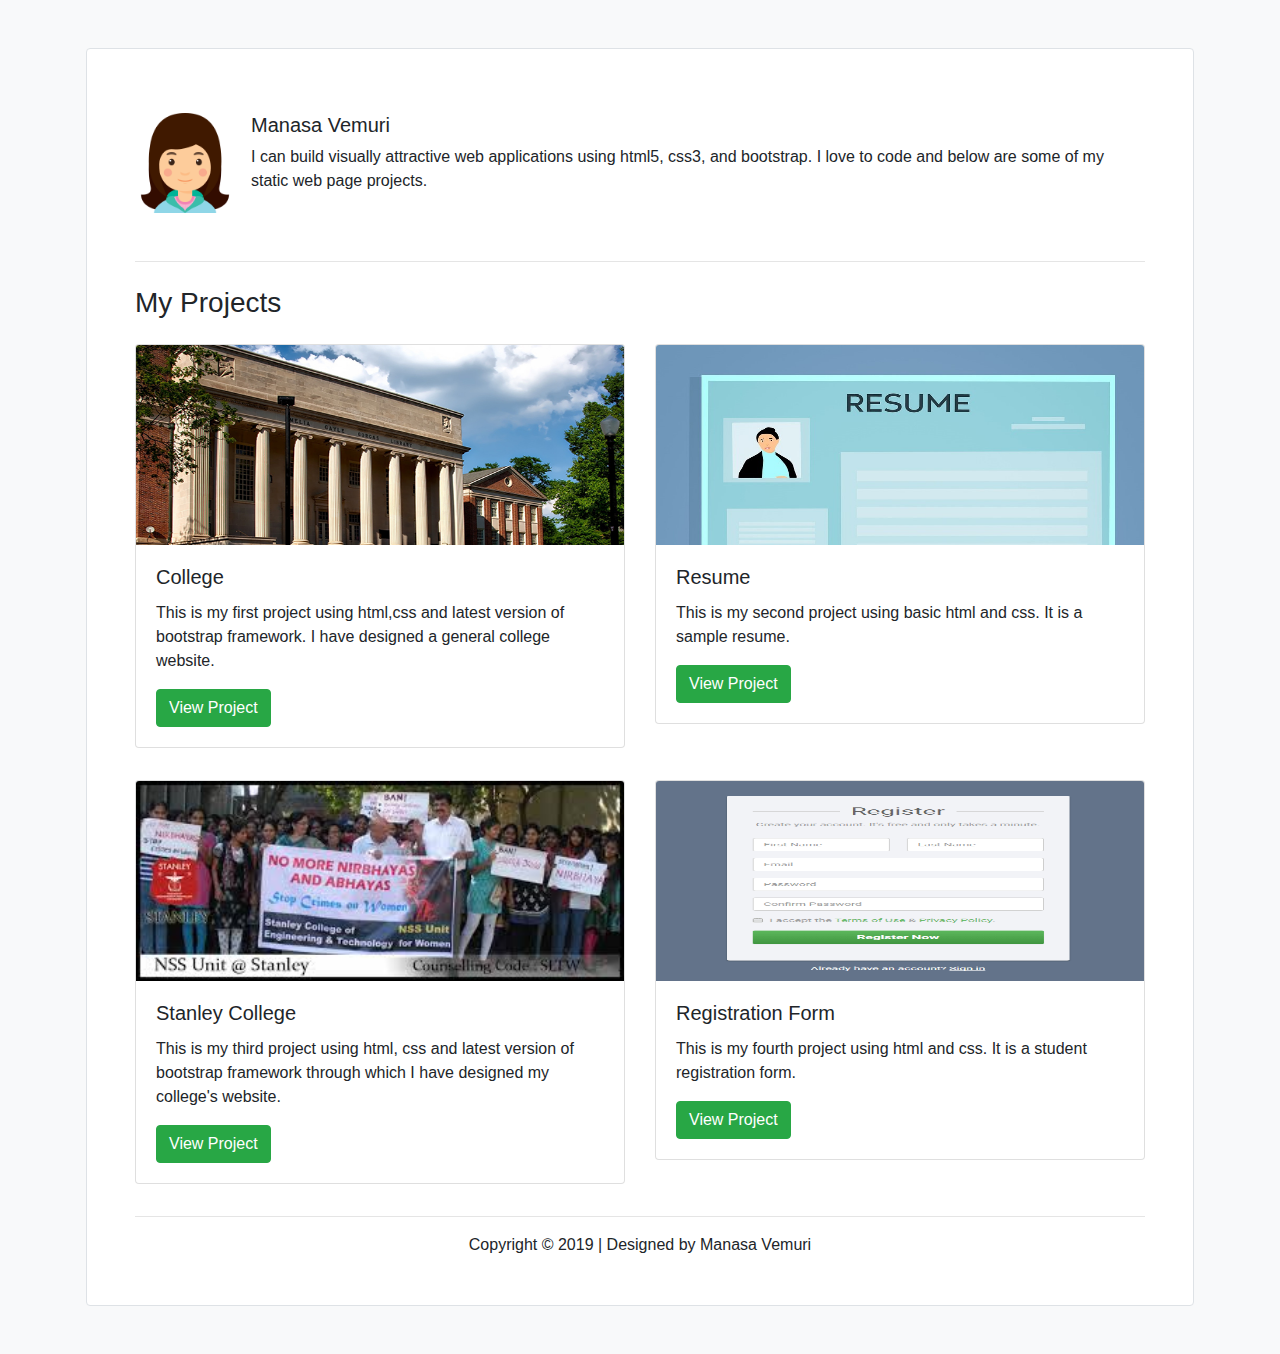
<file: index.html>
<!DOCTYPE html>
<html lang="en">
  <head>
    <meta charset="UTF-8" />
    <meta name="viewport" content="width=device-width, initial-scale=1.0" />
    <meta http-equiv="X-UA-Compatible" content="ie=edge" />
    <meta name="description" content="This is the list of my projects" />

    <!-- Bootstrap css -->
    <link rel="stylesheet" href="css/bootstrap.min.css" />

    <title>My Static Web Pages</title>
  </head>
  <body class="bg-light">
    <div class="container" style="padding:0px">
      <div class="bg-white border p-3 p-md-5 m-3 mt-md-5 mb-md-5 rounded">
        <div class="media mb-5 mt-3">
          <!-- Image for profile -->
          <img src="images/girl.png" class="mr-3" width="100px" />
          <div class="media-body">
            <h5 class="mt-0">Manasa Vemuri</h5>
            I can build visually attractive web applications using
            html5, css3, and bootstrap. I love to code and below are some of my static web page projects.
          </div>
        </div>
        <hr />
        <div class="projects mt-4">
          <h3 class="projects_heading">My Projects</h3>

          <div class="row">
            
                        <div class="col-12 col-md-6">
              <div class="card mb-2 mt-2 mb-md-3 mt-md-3">
                <img
                  src="images/college.jpg"
                  class="card-img-top"
                  height="200px"
                />
                <div class="card-body">
                  <h5 class="card-title">College</h5>
                  <p class="card-text">
                    This is my first project using html,css and latest version of bootstrap framework. I have designed a general college website.
                  </p>
                  <a
                    href="projects/college/index.html"
                    class="btn btn-success"
                    >View Project</a
                  >
                </div>
              </div>
            </div>
              <div class="col-12 col-md-6">
              <div class="card mb-2 mt-2 mb-md-3 mt-md-3">
                <img
                  src="images/resume.jpg"
                  class="card-img-top"
                  height="200px"
                />
                <div class="card-body">
                  <h5 class="card-title">Resume</h5>
                  <p class="card-text">
                    This is my second project using basic html and css. It is a
                    sample resume.
                  </p>
                  <a href="projects/resume/index.html" class="btn btn-success"
                    >View Project</a
                  >
                </div>
              </div>
            </div>
<div class="col-12 col-md-6">
              <div class="card mb-2 mt-2 mb-md-3 mt-md-3">
                <img
                  src="images\5.jpg"
                  class="card-img-top"
                  height="200px"
                />
                <div class="card-body">
                  <h5 class="card-title">Stanley College</h5>
                  <p class="card-text">
                    This is my third project using html, css and latest version of bootstrap framework through which I have designed my college's website.
                  </p>
                  <a
                    href="projects/Stanley College/clg.html"
                    class="btn btn-success"
                    >View Project</a
                  >
                </div>
              </div>
            </div>
              
              <div class="col-12 col-md-6">
              <div class="card mb-2 mt-2 mb-md-3 mt-md-3">
                <img
                  src="projects/Reg/sr.png"
                  class="card-img-top"
                  height="200px"
                />
                <div class="card-body">
                  <h5 class="card-title">Registration Form</h5>
                  <p class="card-text">
                    This is my fourth project using html and  css. It is a student registration form.
                  </p>
                  <a
                    href="projects/Reg/sr.html"
                    class="btn btn-success"
                    >View Project</a
                  >
                </div>
              </div>
            </div>
           
            
          </div>
        </div>
        <hr />
        <div class="text-center">
          Copyright &copy; 2019 | Designed by Manasa Vemuri
        </div>
      </div>
    </div>
  </body>
</html>
</file>
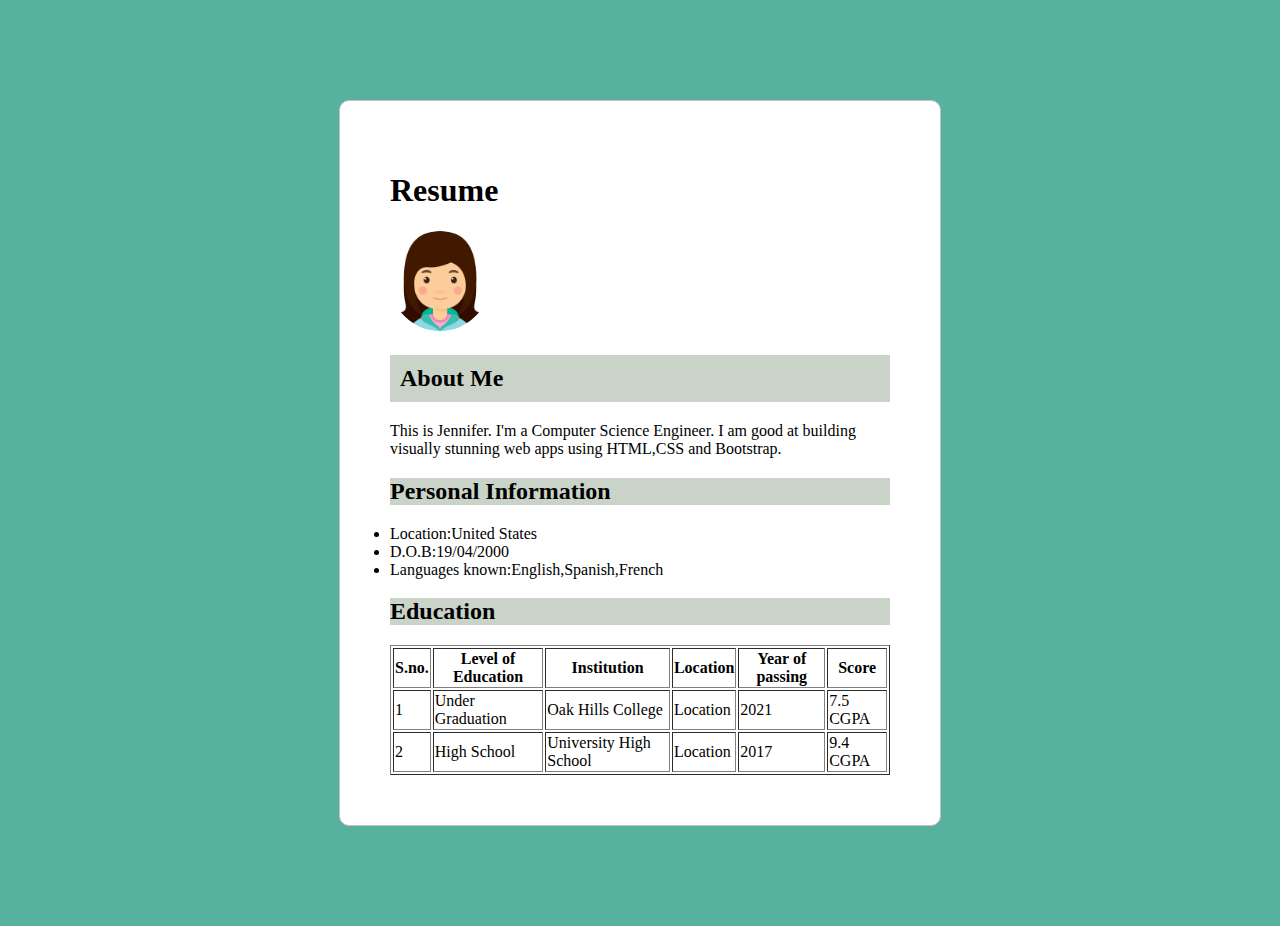
<file: projects/resume/index.html>
<!DOCTYPE html>
<html>
  <head>
    <title>Resume</title>
    <meta charset="utf-8" />
    <meta
      name="description"
      content="This is a sample resume webpage"
    />

    <link rel="stylesheet" type="text/css" href="css/style.css" />
  </head>

  <body>
    <div>
      <div id="box">
        <h1>Resume</h1>
        <img id="image" src="girl.png" />

        <h2 id="about">About Me</h2>
        <p>
          This is Jennifer. I'm a Computer Science Engineer. I am good at
          building visually stunning web apps using HTML,CSS and Bootstrap.
        </p>
          <h2 class="xyz">Personal Information</h2>
          <li>Location:United States</li>
          <li>D.O.B:19/04/2000</li>
            <li>Languages known:English,Spanish,French</li>
        <h2 class="xyz">Education</h2>
         <table border=1>
            <tr>
                <th>S.no.</th>
                <th>Level of Education</th>
                <th>Institution</th>
                <th>Location</th>
                <th>Year of passing</th>
                <th>Score</th>
            </tr>
            <tr>
                <td>1</td>
                <td>Under Graduation</td>
                <td>Oak Hills College</td>
                <td>Location</td>
                <td>2021</td>
                <td>7.5 CGPA</td>
            </tr>
            <tr>
                <td>2</td>
                <td>High School</td>
                <td>University High School</td>
                <td>Location</td>
                <td>2017</td>
                <td>9.4 CGPA</td>
            </tr>
          </table>   
        
      </div>
    </div>
  </body>
</html>
</file>
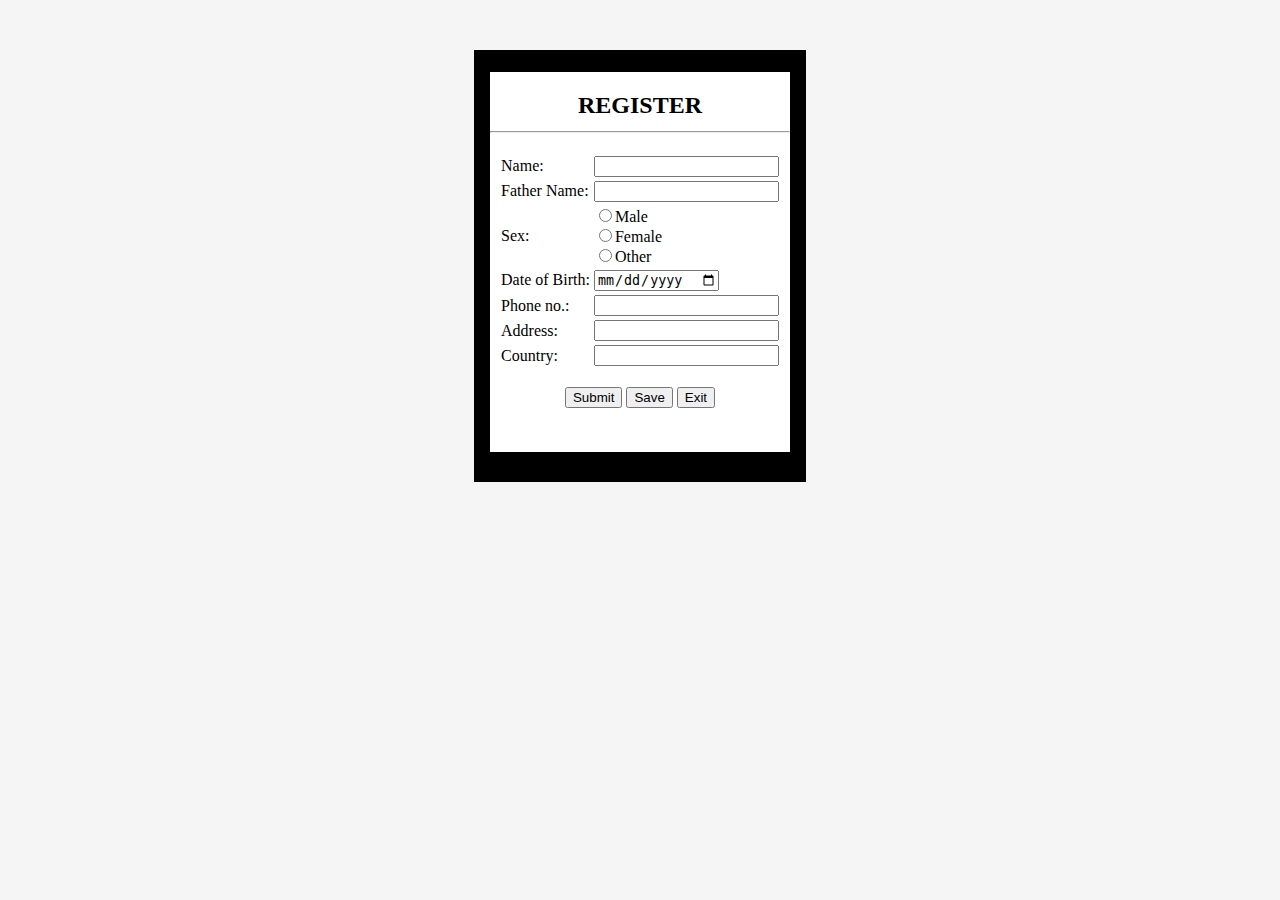
<file: projects/Reg/sr.html>
<!doctype html>
<html>
<head>

<link rel="stylesheet" href="styles.css">
</head>
<body>
    <div style="width:330px;height:430px;border:1px solid #000;background-color: black;margin: auto;margin-top: 50px;margin-bottom:50px;">
<div style="width:300px;height:380px;border:1px solid #000;background-color: white;margin: auto;margin-top: 20px;">
    <h2 style="text-align: center">REGISTER<hr></h2>
<form>
<table style=table align="center">
<tr>
<td>
Name:
</td>
<td>
<input type="text" name="">
</td>
</tr>
<tr>
<td>
Father  Name:
</td>
<td>
<input type="text" name="">
</td>
</tr>
<tr>
<td>
Sex:
</td>
<td>
<input type="radio" name="gender" value="male">Male<br>
<input type="radio" name="gender" value="female">Female<br>
<input type="radio" name="gender" value="other">Other<br>
</td>
</tr>
<tr>
<td>
Date of Birth:
</td>
<td>
<input type="date" name="bday">
</td>
</tr>
<tr>
<td> 
Phone no.:
</td>
<td>
<input type="tel" name="">
</td>
</tr>
<tr>
<td>
Address:
</td>
<td>
<input type="text" name="">
</td>
</tr>
<tr>
<td>
Country:
</td>
<td>
<input type="text" name="">
</td>
</tr>
</table>
<br>
<div style=text align="center">
<input type="submit" value="Submit">
<input type="button" value="Save">
<input type="button" value="Exit">
</div>
</form>
    </div>
</body>
</html>
</file>
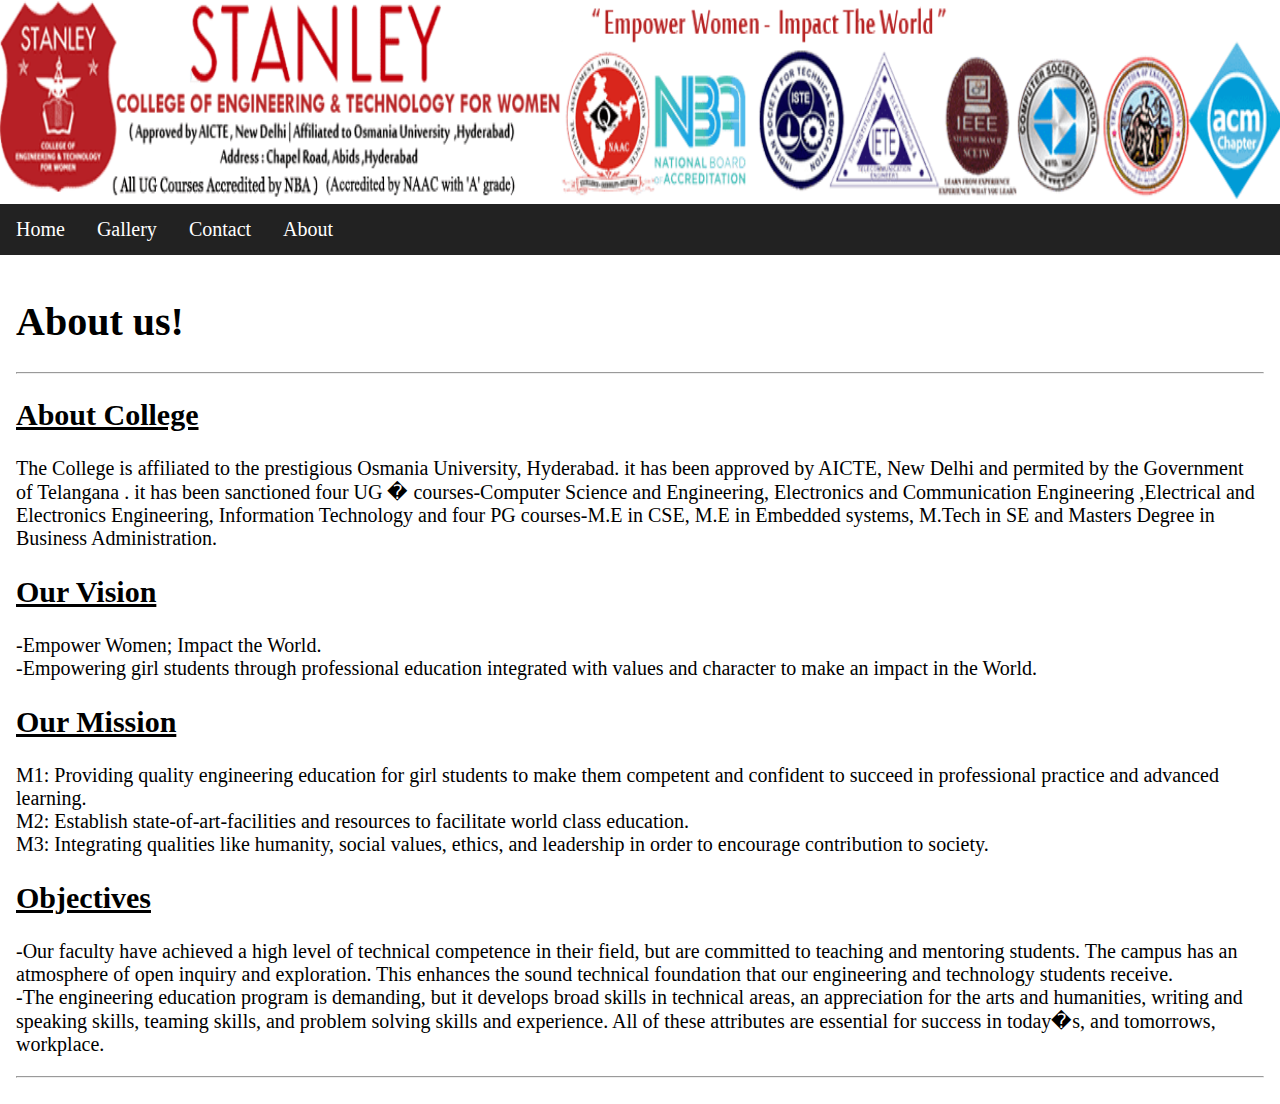
<file: projects/Stanley College/about.html>
<!doctype html>
<head>
<title>College Webpage</title>
<style>
body {
  margin: 0;
}

.topnav {
  overflow: hidden;
  background-color: #222;
}

.topnav a {
  float: left;
  color: #f2f2f2;
  text-align: center;
  padding: 14px 16px;
  text-decoration: none;
  font-size: 20px;
}
.about{
text-decoration: none;
  font-size: 20px;
padding:16px;
background-color:FFE4C4;
}


.topnav a.active {
  color: white;
}
</style>
</head>
<body>
      <img src="images\logo.png" style="width:100%;height:200px">
</body>
<div class="topnav">
  <a class="active" href="clg.html">Home</a>
  <a class="active" href="album.html">Gallery</a>
  <a class="active" href="contact.html">Contact</a>
  <a class="active" href="about.html">About</a>
</div>
<div class="about">
 <h1>About us!</h1>
      <hr>
         <div class="row">
          
          <div class="col-8">
              <u><h2>About College</h2></u>
              <p>     The College is affiliated to the prestigious Osmania University, Hyderabad. it has been approved by AICTE, New Delhi and permited by the Government of Telangana . it has been sanctioned four UG � courses-Computer Science and Engineering, Electronics and Communication Engineering ,Electrical and Electronics Engineering, Information Technology and four PG courses-M.E in CSE, M.E in Embedded systems, M.Tech in SE and Masters Degree in Business Administration.</p>
              <u><h2>Our Vision</h2></u>
              <p> -Empower Women; Impact the World. <br>

-Empowering girl students through professional education integrated with values and character to make an impact in the World.</p>
              <u><h2>Our Mission</h2></u>
              <p>  M1: Providing quality engineering education for girl students to make them competent and confident to succeed in professional practice and advanced learning. <br>

         M2: Establish state-of-art-facilities and resources to facilitate world class education.<br>

         M3: Integrating qualities like humanity, social values, ethics, and leadership in order to encourage contribution to society.

 	 </p>
              <u><h2>Objectives</h2></u>
              <p>-Our faculty have achieved a high level of technical competence in their field, but are committed to teaching and mentoring students. The campus has an atmosphere of open inquiry and exploration. This enhances the sound technical foundation that our engineering and technology students receive. <br>
-The engineering education program is demanding, but it develops broad skills in technical areas, an appreciation for the arts and humanities, writing and speaking skills, teaming skills, and problem solving skills and experience. All of these attributes are essential for success in today�s, and tomorrows, workplace.
 </p>
<hr>
          </div>
</div>
</div>

</body>
</file>
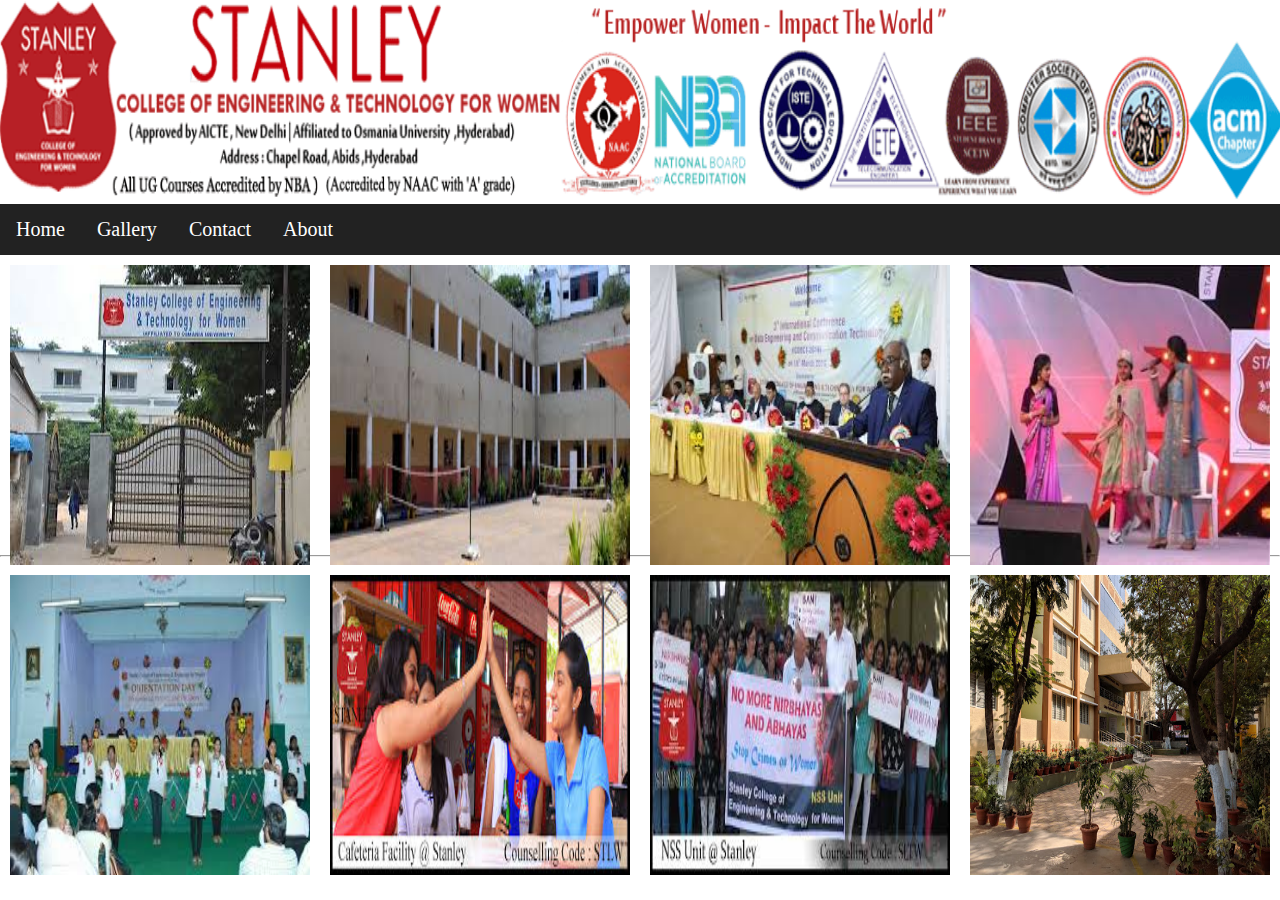
<file: projects/Stanley College/album.html>
<!doctype html>
<head>
<title>College Webpage</title>
<style>
body {
  margin: 0;
}

.topnav {
  overflow: hidden;
  background-color: #222;
}

.topnav a {
  float: left;
  padding: 14px 16px;
  text-decoration: none;
  font-size: 20px;
}

.topnav a.active {
  color: white;
}
* {
  box-sizing: border-box;
}
.column {
  float: left;
  width: 25%;
  padding: 10px;
  height: 300px;
}
</style>
</head>
<body>
      <img src="images\logo.png" style="width:100%;height:200px">
<div class="topnav">
  <a class="active" href="clg.html">Home</a>
  <a class="active" href="album.html">Gallery</a>
  <a class="active" href="contact.html">Contact</a>
  <a class="active" href="about.html">About</a>
</div>
<div class="row">
  <div class="column" >
     <img src="images\3.jpg" style="width:100%;height:300px">
  </div>
  <div class="column" >
     <img src="images\2.jpg" style="width:100%;height:300px">
  </div>
  <div class="column" >
   <img src="images\6.jpg" style="width:100%;height:300px">
  </div>
  <div class="column" >
    <img src="images/7.jpg" style="width:100%;height:300px">
  </div>
</div>
<hr>
<div class="row">
  <div class="column" >
     <img src="images/8.jpg" style="width:100%;height:300px">
  </div>
  <div class="column" >
     <img src="images/4.jpg" style="width:100%;height:300px">
  </div>
  <div class="column" >
   <img src="images/5.jpg" style="width:100%;height:300px">
  </div>
  <div class="column" >
    <img src="images/1.jpg" style="width:100%;height:300px">
  </div>
</div>
</body>
</file>
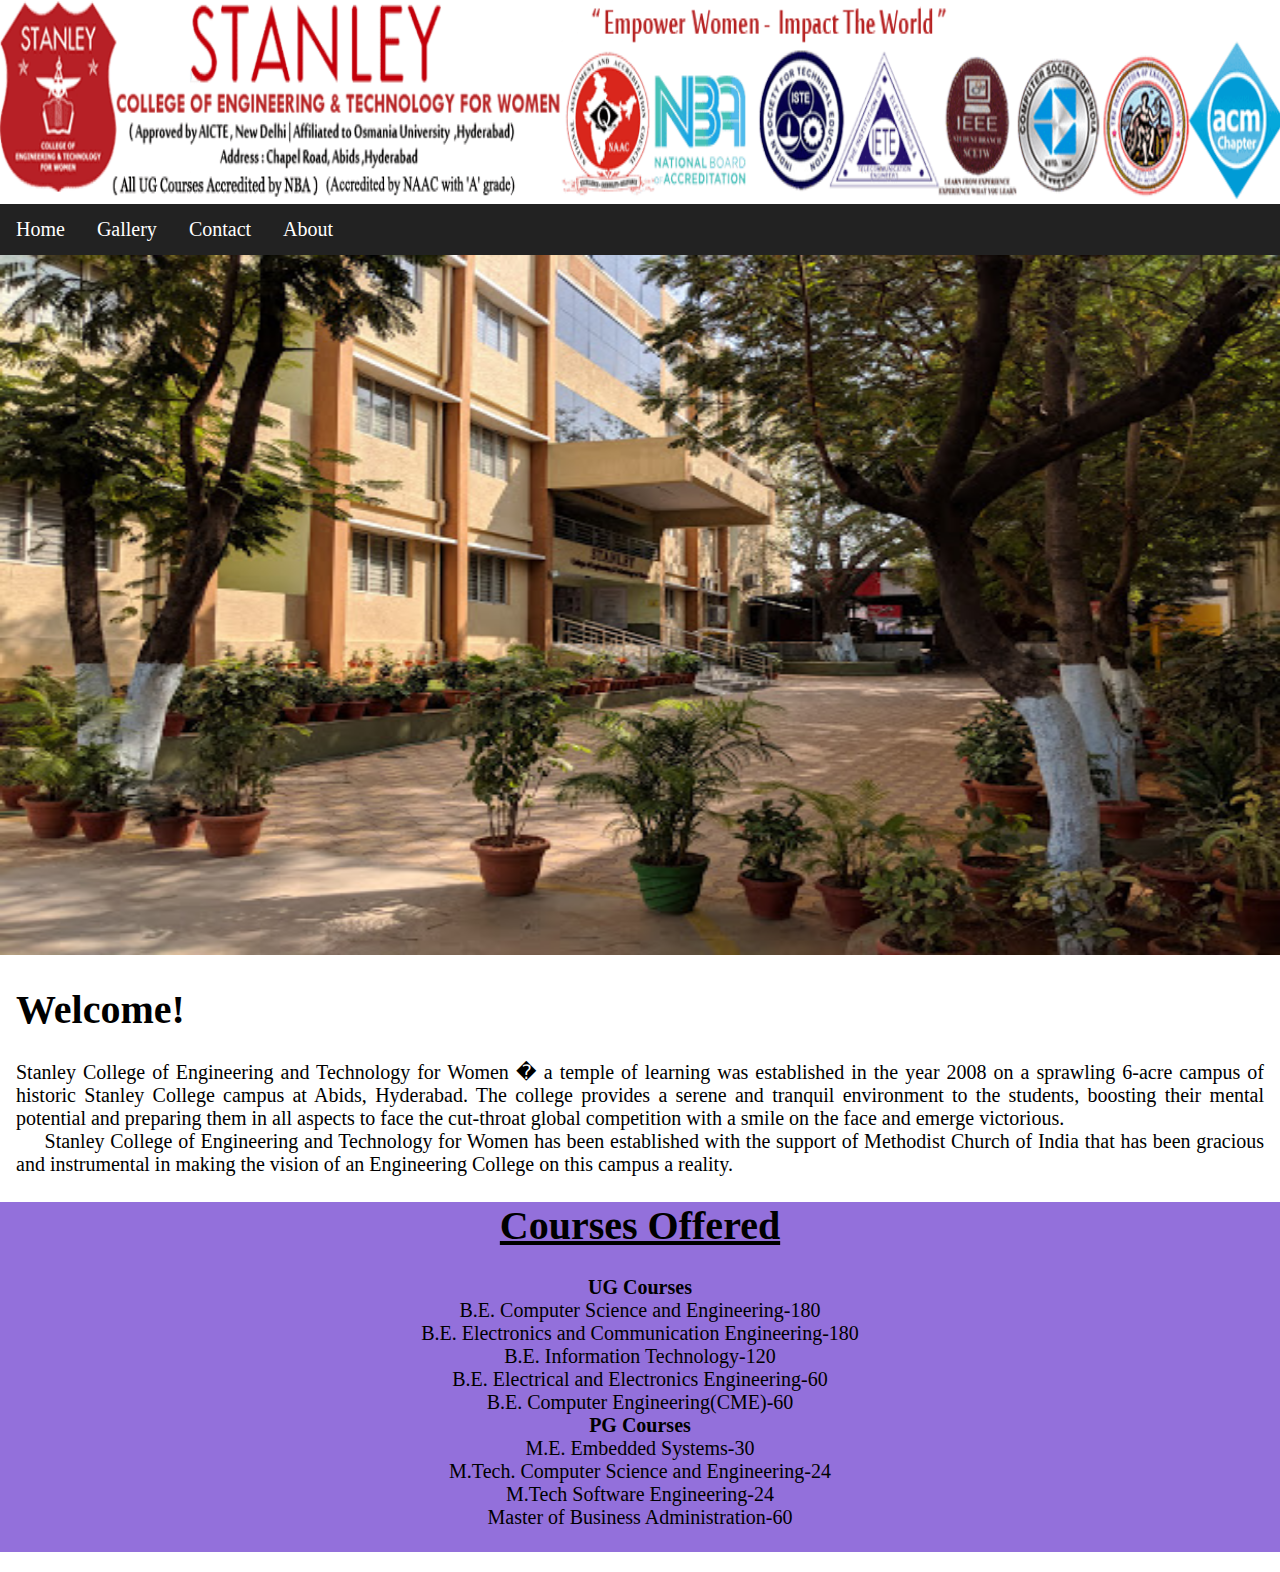
<file: projects/Stanley College/clg.html>
<!doctype html>
<html>
<head>
<title>Stanley College</title>
<style>
body {
  margin: 0;
}

.topnav {
  overflow: hidden;
  background-color: #222;
}

.topnav a {
  float: left;
  padding: 14px 16px;
  text-decoration: none;
  font-size: 20px;
}

.topnav a.active {
  color: white;
}
.text {
  padding-right:16px;
padding-left:16px;
  font-size: 20px;
 text-decoration: none;
}
.course{
 font-size: 20px;
 text-decoration: none;
background-color: #9370DB;
text-align:center;
}
</style>
</head>
<body>
      <img src="images\logo.png" style="width:100%;height:200px">

<div class="topnav">
  <a class="active" href="clg.html">Home</a>
  <a class="active" href="album.html">Gallery</a>
  <a class="active" href="contact.html">Contact</a>
  <a class="active" href="about.html">About</a>
</div>
 <img src="images\1.jpg" style="width:100%;height:700px">
<div class="text">
      <h1 class="display-3">Welcome!</h1>
      <p align="justify">Stanley College of Engineering and Technology for Women � a temple of learning was established in the year 2008 on a sprawling 6-acre campus of historic Stanley College campus at Abids, Hyderabad. The college provides a serene and tranquil environment to the students, boosting their mental potential and preparing them in all aspects to face the cut-throat global competition with a smile on the face and emerge victorious. </br>&nbsp&nbsp&nbsp&nbsp Stanley College of Engineering and Technology for Women has been established with the support of Methodist Church of India that has been gracious and instrumental in making the vision of an Engineering College on this campus a reality.</p>
    </div>
<div class="course">
<u> <h1>Courses Offered </h1></u>
        <p><b>UG Courses</b><br>
B.E. Computer Science and Engineering-180<br>
B.E. Electronics and Communication Engineering-180<br>
B.E. Information Technology-120<br>
B.E. Electrical and Electronics Engineering-60<br>
B.E. Computer Engineering(CME)-60<br>
<b>PG Courses</b><br>
M.E. Embedded Systems-30<br>
M.Tech. Computer Science and Engineering-24<br>
M.Tech Software Engineering-24<br>
Master of Business Administration-60<br><br>
</p>
    </div>

</body>
</html>
</file>
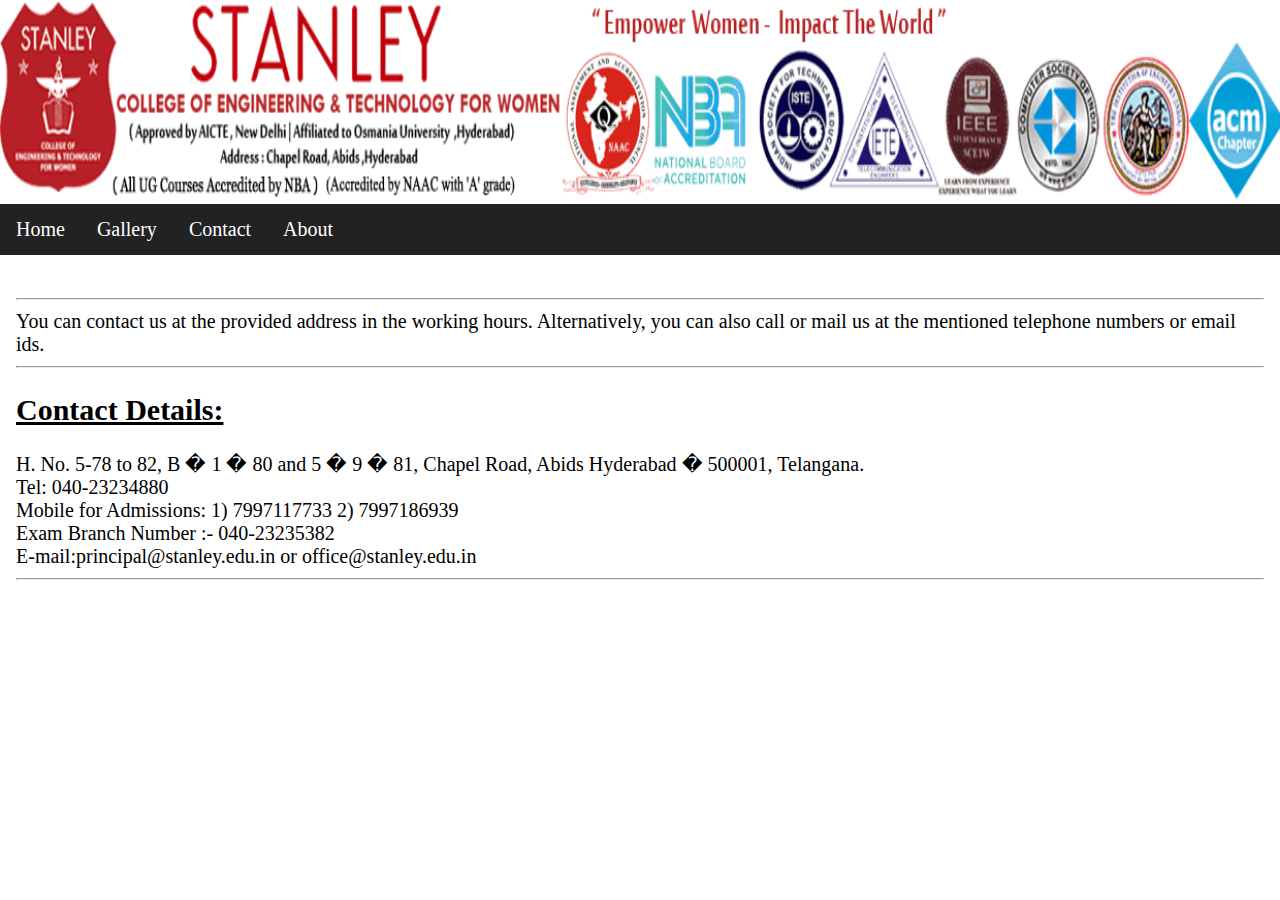
<file: projects/Stanley College/contact.html>
<!doctype html>
<head>
<title>College Webpage</title>
<style>
body {
  margin: 0;
}

.topnav {
  overflow: hidden;
  background-color: #222;
}

.topnav a {
  float: left;
  color: #f2f2f2;
  text-align: center;
  padding: 14px 16px;
  text-decoration: none;
  font-size: 20px;
}

.topnav a.active {
  color: white;
}
.t{
 text-decoration: none;
  font-size: 20px;
padding:16px;
margin-bottom:16px;
}
</style>
</head>
<body>
      <img src="images\logo.png" style="width:100%;height:200px">
<div class="topnav">
  <a class="active" href="clg.html">Home</a>
  <a class="active" href="album.html">Gallery</a>
  <a class="active" href="contact.html">Contact</a>
  <a class="active" href="about.html">About</a>
</div>
<div class="t">
<u><h1></h1></u>
        <hr>       
You can contact us at the provided address in the working hours. Alternatively, you can also call or mail us at the mentioned telephone numbers or email ids.
<hr>
<u><h2>Contact Details:</h2></u>
H. No. 5-78 to 82, B � 1 � 80 and 5 � 9 � 81,
Chapel Road, Abids
Hyderabad � 500001,
Telangana. <br>
Tel: 040-23234880 <br>
Mobile for Admissions:

1)  7997117733
2)  7997186939 <br>
Exam Branch Number :- 040-23235382 <br>

E-mail:principal@stanley.edu.in or office@stanley.edu.in 
<br><hr><br>
        </div>

</body>
</file>
<file: projects/resume/css/style.css>
#about{
    background: #CAD3C8;
    padding:10px;
}

#image{
    width:100px;
    border:100px;
    border-radius:50px;
 
}

.xyz{
    background: #CAD3C8;
}

body{
    background: #58B19F;
}

#box{
    background: white;
    width:500px;
    min-height:500px;
    margin:100px auto;
    padding:50px;
    border-radius: 10px;
    border: 1px solid silver;
}
</file>
<file: projects/Reg/styles.css>
body{
background-color:whitesmoke;
}
h1{
color:black;
}
p{
color:red;
}
</file>
